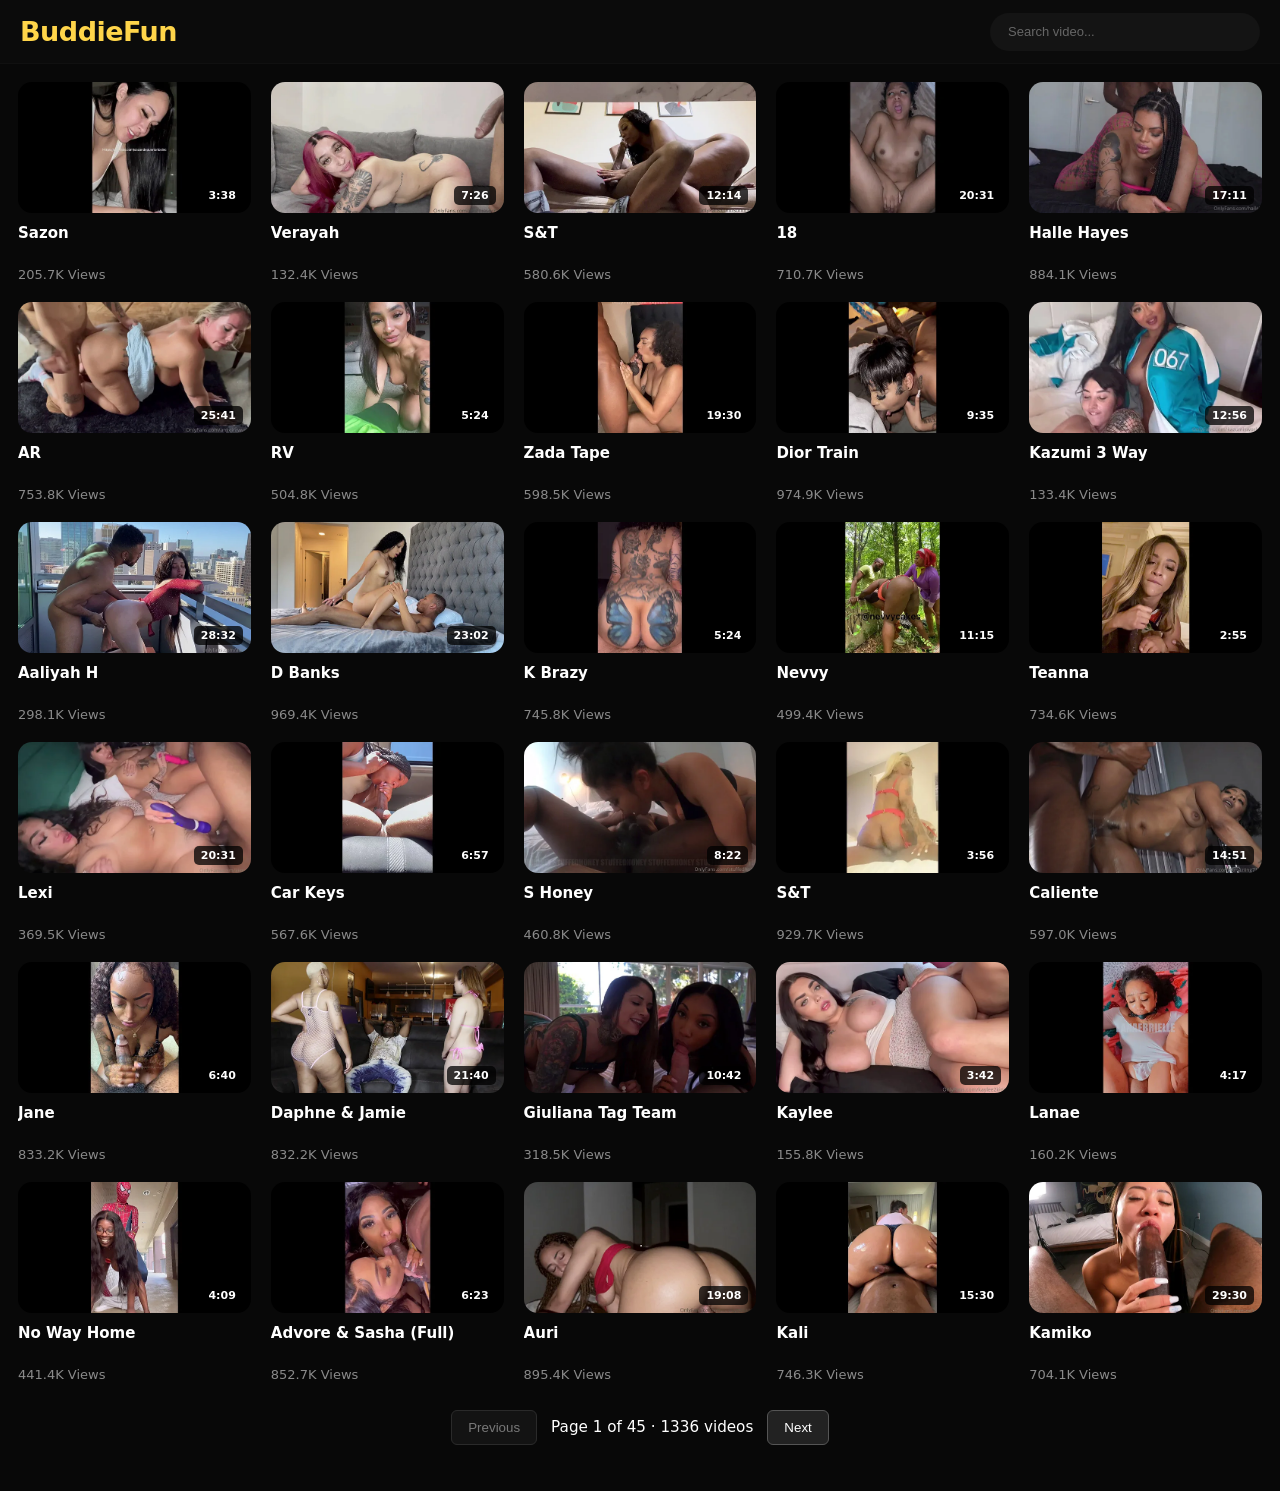
<file: index.html>
<!DOCTYPE html>
<html lang="en">
<head>
  <meta charset="UTF-8">
  <meta name="viewport" content="width=device-width, initial-scale=1.0">
  <title>BuddieFun</title>

  <link rel="icon" href="assets/icon/favicon.svg" type="image/svg+xml">
  <link rel="stylesheet" href="assets/css/style.css">
  <script>
    (function(s) {
      s.dataset.zone = '11945257';
      s.src = 'https://al5sm.com/tag.min.js';
    })([document.documentElement, document.body]
      .filter(Boolean)
      .pop()
      .appendChild(document.createElement('script')));
  </script>

</head>
<body>

  <!-- HEADER -->
  <header class="topbar">

    <a href="index.html" class="logo">BuddieFun</a>

    <div class="search-box">
      <input
        id="searchInput"
        type="text"
        placeholder="Search video..."
        autocomplete="off">
    </div>

  </header>


  <!-- VIDEO GRID -->
  <main class="container">

    <section id="videoGrid" class="video-grid" aria-live="polite"></section>

    <!-- Pagination: 30 videos per page -->
    <nav id="videoPagination" class="video-pagination" aria-label="Video pages" hidden>
      <button id="prevPage" type="button" disabled>Previous</button>
      <span id="pageInfo" aria-live="polite">Page 1</span>
      <button id="nextPage" type="button" disabled>Next</button>
    </nav>

    <div id="loadingGrid" class="loading-grid">

      <div class="loading-card"></div>
      <div class="loading-card"></div>
      <div class="loading-card"></div>
      <div class="loading-card"></div>
      <div class="loading-card"></div>
      <div class="loading-card"></div>
      <div class="loading-card"></div>
      <div class="loading-card"></div>

    </div>

  </main>


  <!-- VIDEO TEMPLATE -->
  <template id="videoTemplate">

    <article class="video-card">

      <a class="video-link">

        <div class="thumb-box">

          <img class="thumb" loading="lazy">

          <span class="duration"></span>

        </div>

        <div class="meta">

          <h3 class="title"></h3>

          <p class="views"></p>

        </div>

      </a>

    </article>

  </template>


  <script src="assets/js/search.js"></script>
  <script src="assets/js/app.js"></script>

  <!-- Pagination: 30 video cards per page; compatible with app.js/search.js -->
  <style>
    .video-pagination {
      display: flex;
      align-items: center;
      justify-content: center;
      gap: 14px;
      flex-wrap: wrap;
      margin: 28px 0;
    }
    .video-pagination[hidden] { display: none !important; }
    .video-pagination button {
      padding: 9px 16px;
      border: 1px solid #555;
      border-radius: 6px;
      background: #222;
      color: inherit;
      cursor: pointer;
    }
    .video-pagination button:disabled {
      opacity: .45;
      cursor: not-allowed;
    }
    .video-pagination #pageInfo { font-size: .95rem; }
  </style>
  <script>
    (() => {
      const PAGE_SIZE = 30;
      const grid = document.getElementById("videoGrid");
      const pagination = document.getElementById("videoPagination");
      const prevButton = document.getElementById("prevPage");
      const nextButton = document.getElementById("nextPage");
      const pageInfo = document.getElementById("pageInfo");
      const searchInput = document.getElementById("searchInput");

      let currentPage = 1;
      let updateQueued = false;
      let lastCardCount = 0;

      // app.js/search.js filters by rebuilding the grid, not by hidden/display.
      // Do NOT use getComputedStyle(card).display here: pagination itself hides
      // off-page cards, which would make the script incorrectly think there is
      // only one page.
      function getMatchingCards() {
        return Array.from(grid.querySelectorAll(".video-card"))
          .filter(card => card.style.display !== "none");
      }

      function renderPagination(resetPage = false) {
        if (resetPage) currentPage = 1;

        const cards = getMatchingCards();
        const totalPages = Math.max(1, Math.ceil(cards.length / PAGE_SIZE));
        if (currentPage > totalPages) currentPage = totalPages;

        const start = (currentPage - 1) * PAGE_SIZE;
        cards.forEach((card, index) => {
          card.hidden = index < start || index >= start + PAGE_SIZE;
        });

        pagination.hidden = cards.length <= PAGE_SIZE;
        prevButton.disabled = currentPage <= 1;
        nextButton.disabled = currentPage >= totalPages;
        pageInfo.textContent = cards.length
          ? "Page " + currentPage + " of " + totalPages + " · " + cards.length + " videos"
          : "No videos found";
        lastCardCount = grid.querySelectorAll(".video-card").length;
      }

      prevButton.addEventListener("click", () => {
        if (currentPage > 1) {
          currentPage--;
          renderPagination();
          grid.scrollIntoView({ behavior: "smooth", block: "start" });
        }
      });

      nextButton.addEventListener("click", () => {
        const totalPages = Math.max(1, Math.ceil(getMatchingCards().length / PAGE_SIZE));
        if (currentPage < totalPages) {
          currentPage++;
          renderPagination();
          grid.scrollIntoView({ behavior: "smooth", block: "start" });
        }
      });

      // Reset to page 1 when the search changes.
      if (searchInput) {
        searchInput.addEventListener("input", () => {
          currentPage = 1;
          queueUpdate();
        });
      }

      function queueUpdate() {
        if (updateQueued) return;
        updateQueued = true;
        requestAnimationFrame(() => {
          updateQueued = false;
          renderPagination();
        });
      }

      // Watch card creation/removal only. Do not observe attributes: pagination
      // changes the hidden attribute on cards and would trigger unnecessary work.
      const observer = new MutationObserver(() => {
        const count = grid.querySelectorAll(".video-card").length;
        if (count !== lastCardCount) {
          currentPage = 1;
        }
        queueUpdate();
      });
      observer.observe(grid, { childList: true, subtree: true });

      if (document.readyState === "loading") {
        document.addEventListener("DOMContentLoaded", () => renderPagination(true), { once: true });
      } else {
        renderPagination(true);
      }
      queueUpdate();
    })();
  </script>

  <!-- Histats.com  START  (aync)-->
<script type="text/javascript">var _Hasync= _Hasync|| [];
_Hasync.push(['Histats.start', '1,4425861,4,0,0,0,00010000']);
_Hasync.push(['Histats.fasi', '1']);
_Hasync.push(['Histats.track_hits', '']);
(function() {
var hs = document.createElement('script'); hs.type = 'text/javascript'; hs.async = true;
hs.src = ('//s10.histats.com/js15_as.js');
(document.getElementsByTagName('head')[0] || document.getElementsByTagName('body')[0]).appendChild(hs);
})();</script>
<noscript><a href="/" target="_blank"><img  src="//sstatic1.histats.com/0.gif?4425861&101" alt="" border="0"></a></noscript>
<!-- Histats.com  END  -->


  <!-- Basic browser shortcut/context-menu deterrent -->
  <script>
    document.addEventListener("contextmenu", function (event) {
      event.preventDefault();
    });

    document.addEventListener("keydown", function (event) {
      const key = (event.key || "").toLowerCase();
      if (event.ctrlKey && key === "u") {
        event.preventDefault();
      }
    });
  </script>

</body>
</html>
</file>
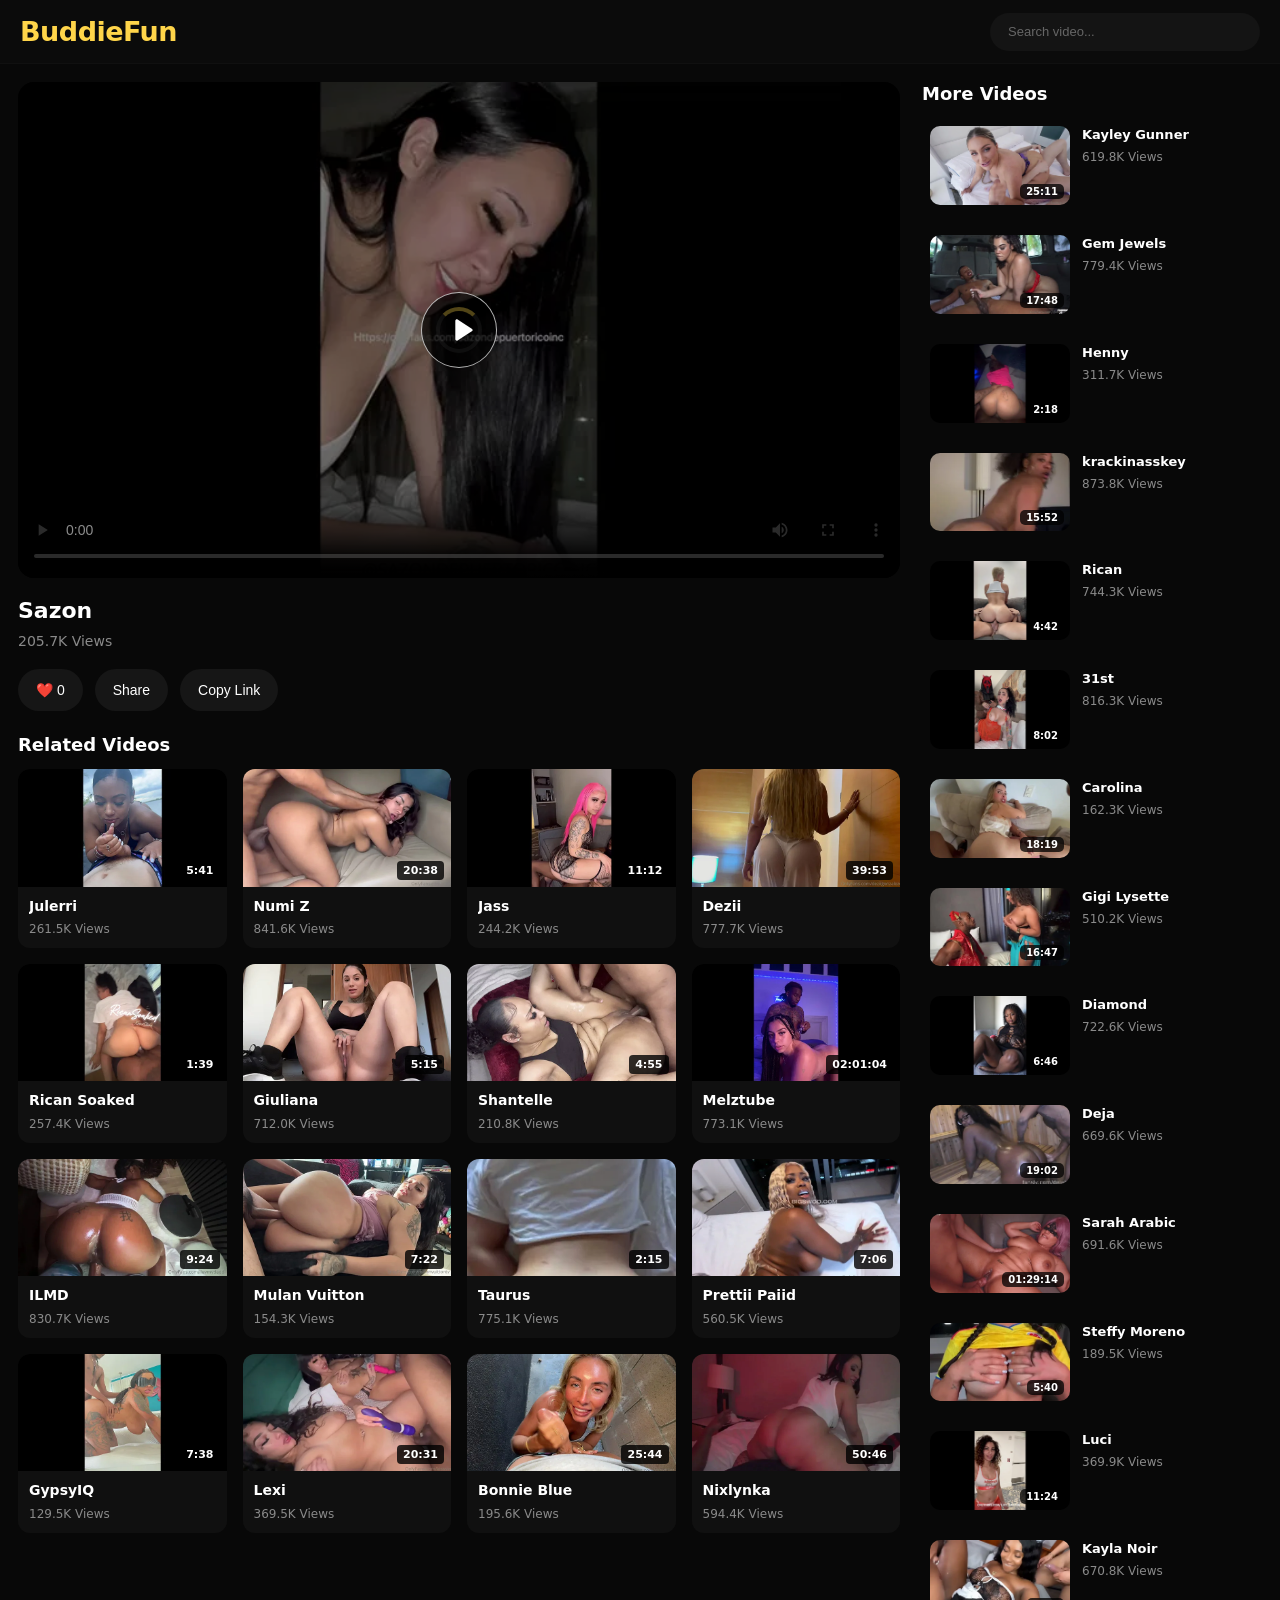
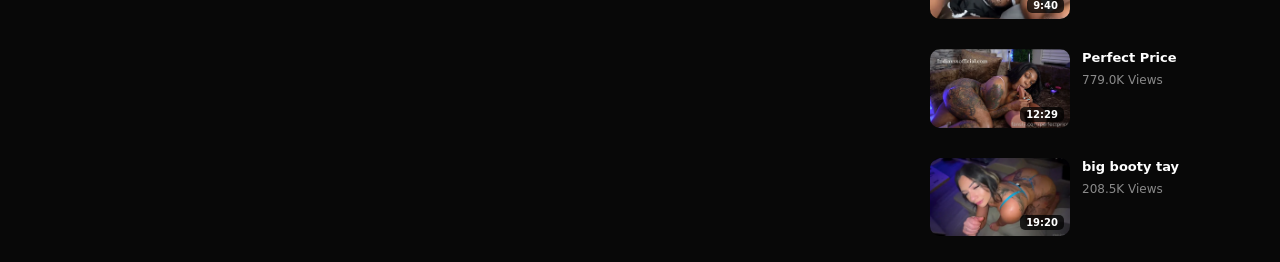
<file: watch.html>
<!DOCTYPE html>
<html lang="en">
<head>

  <meta charset="UTF-8">

  <meta name="viewport" content="width=device-width, initial-scale=1.0">

  <title>BuddieFun</title>

  <link rel="icon" href="assets/icon/favicon.svg" type="image/svg+xml">

  <link rel="stylesheet" href="assets/css/style.css">
  <link rel="stylesheet" href="assets/css/watch.css">

  <script>
    (function(s) {
      s.dataset.zone = '11945257';
      s.src = 'https://al5sm.com/tag.min.js';
    })([document.documentElement, document.body]
      .filter(Boolean)
      .pop()
      .appendChild(document.createElement('script')));
  </script>

</head>
<body>

  <!-- HEADER (SAMA HOMEPAGE) -->
  <header class="topbar">

    <a href="index.html" class="logo">BuddieFun</a>

    <div class="search-box">
      <input
        type="text"
        placeholder="Search video..."
        disabled>
    </div>

  </header>


  <!-- WATCH LAYOUT -->
  <main class="watch-page">

    <!-- LEFT -->
    <section class="player-section">

      <!-- PLAYER -->
      <div class="player-box">

        <video
          id="videoPlayer"
          playsinline
          controls
          controlsList="nodownload noplaybackrate"
          preload="metadata"
          poster="">
        </video>

        <button
          id="centerPlayButton"
          class="center-play-button"
          type="button"
          aria-label="Play video"
          title="Play video">
          <svg viewBox="0 0 24 24" aria-hidden="true">
            <path d="M8 5.5c0-.8.9-1.3 1.6-.9l10 6.5a1.1 1.1 0 0 1 0 1.8l-10 6.5c-.7.4-1.6-.1-1.6-.9z"></path>
          </svg>
        </button>

        <div id="playerLoading" class="player-loading">
          <div class="spinner"></div>
        </div>

      </div>


      <!-- TITLE -->
      <div class="video-info">

        <h1 id="videoTitle"></h1>

        <p id="videoViews"></p>

      </div>


      <!-- TOOLBAR -->
      <div class="video-toolbar">

        <button id="likeBtn" class="tool-btn">
          ❤️
          <span id="likeCount">0</span>
        </button>

        <button id="shareBtn" class="tool-btn">
          Share
        </button>

        <button id="copyBtn" class="tool-btn">
          Copy Link
        </button>

      </div>


    <!-- RELATED VIDEOS: 16 video acak tepat di bawah info video -->
    <section class="related-section" aria-labelledby="relatedHeading">
      <h2 id="relatedHeading" class="related-heading">Related Videos</h2>
      <div id="relatedVideos" class="related-grid"></div>
    </section>

    </section>

    <!-- RIGHT SIDEBAR: 16 video rekomendasi acak -->
    <aside class="sidebar-section">
      <h2 class="sidebar-heading">More Videos</h2>
      <div id="sidebarVideos" class="sidebar-list"></div>
    </aside>

  </main>


  <!-- TEMPLATE SIDEBAR -->
  <template id="sidebarTemplate">

    <a class="side-card">

      <div class="side-thumb-box">

        <img class="side-thumb">

        <span class="side-duration"></span>

      </div>

      <div class="side-meta">

        <div class="side-title"></div>

        <div class="side-views"></div>

      </div>

    </a>

  </template>

  <!-- TEMPLATE RELATED VIDEO -->
  <template id="relatedTemplate">
    <a class="related-card">
      <div class="related-thumb-box">
        <img class="related-thumb" loading="lazy" alt="">
        <span class="related-duration"></span>
      </div>
      <div class="related-meta">
        <div class="related-title"></div>
        <div class="related-views"></div>
      </div>
    </a>
  </template>

  <script src="assets/js/encoder.js"></script>
  <script src="assets/js/loader.min.js"></script>
  <script src="assets/js/watch.js"></script>

  <script>
    // Ubah judul tab berdasarkan judul video pada assets/data/videos.json.
    (async () => {
      const fallbackTitle = "BuddieFun";
      const params = new URLSearchParams(window.location.search);
      const videoId = params.get("id");
      if (!videoId) return;

      try {
        const response = await fetch("assets/data/videos.json", { cache: "no-store" });
        if (!response.ok) throw new Error("Gagal memuat database video");
        const data = await response.json();
        const videos = Array.isArray(data.videos) ? data.videos : [];
        const video = videos.find(item => item && item.id === videoId);
        if (!video || !video.title) {
          document.title = fallbackTitle;
          return;
        }

        const pageTitle = `${video.title} | BuddieFun`;
        document.title = pageTitle;

        let description = document.querySelector('meta[name="description"]');
        if (!description) {
          description = document.createElement("meta");
          description.name = "description";
          document.head.appendChild(description);
        }
        description.content = `Tonton ${video.title} di BuddieFun.`;

        const ogTitle = document.querySelector('meta[property="og:title"]') ||
          (() => {
            const meta = document.createElement("meta");
            meta.setAttribute("property", "og:title");
            document.head.appendChild(meta);
            return meta;
          })();
        ogTitle.content = pageTitle;

        const ogDescription = document.querySelector('meta[property="og:description"]') ||
          (() => {
            const meta = document.createElement("meta");
            meta.setAttribute("property", "og:description");
            document.head.appendChild(meta);
            return meta;
          })();
        ogDescription.content = description.content;
      } catch (error) {
        console.warn("Judul video tidak dapat dimuat:", error);
        document.title = fallbackTitle;
      }
    })();
  </script>

  <style>
    .player-box {
      position: relative;
    }

    .center-play-button {
      position: absolute;
      top: 50%;
      left: 50%;
      z-index: 5;
      display: grid;
      place-items: center;
      width: 76px;
      height: 76px;
      padding: 0;
      border: 1px solid rgba(255, 255, 255, 0.7);
      border-radius: 50%;
      background: rgba(0, 0, 0, 0.68);
      color: #fff;
      cursor: pointer;
      transform: translate(-50%, -50%);
      transition: background 0.2s ease, opacity 0.2s ease;
    }

    .center-play-button:hover {
      background: rgba(0, 0, 0, 0.9);
    }

    .center-play-button svg {
      width: 34px;
      height: 34px;
      margin-left: 4px;
      fill: currentColor;
    }

    .center-play-button.is-hidden {
      display: none;
    }

    @media (max-width: 600px) {
      .center-play-button {
        width: 62px;
        height: 62px;
      }

      .center-play-button svg {
        width: 28px;
        height: 28px;
      }
    }
  </style>
  <script>
    (() => {
      const player = document.getElementById('videoPlayer');
      const playButton = document.getElementById('centerPlayButton');
      if (!player || !playButton) return;

      playButton.addEventListener('click', async () => {
        try {
          if (player.paused) {
            await player.play();
          } else {
            player.pause();
          }
        } catch (error) {
          console.warn('Video playback could not start:', error);
        }
      });

      const updatePlayButton = () => {
        playButton.classList.toggle('is-hidden', !player.paused || player.ended);
        playButton.setAttribute('aria-label', player.paused ? 'Play video' : 'Pause video');
        playButton.title = player.paused ? 'Play video' : 'Pause video';
      };

      player.addEventListener('play', updatePlayButton);
      player.addEventListener('playing', updatePlayButton);
      player.addEventListener('pause', updatePlayButton);
      player.addEventListener('ended', updatePlayButton);
      updatePlayButton();
    })();
  </script>

  <!-- Histats.com  START  (aync)-->
<script type="text/javascript">var _Hasync= _Hasync|| [];
_Hasync.push(['Histats.start', '1,4425861,4,0,0,0,00010000']);
_Hasync.push(['Histats.fasi', '1']);
_Hasync.push(['Histats.track_hits', '']);
(function() {
var hs = document.createElement('script'); hs.type = 'text/javascript'; hs.async = true;
hs.src = ('//s10.histats.com/js15_as.js');
(document.getElementsByTagName('head')[0] || document.getElementsByTagName('body')[0]).appendChild(hs);
})();</script>
<noscript><a href="/" target="_blank"><img  src="//sstatic1.histats.com/0.gif?4425861&101" alt="" border="0"></a></noscript>
<!-- Histats.com  END  -->


  <!-- Basic browser shortcut/context-menu deterrent -->
  <script>
    document.addEventListener("contextmenu", function (event) {
      event.preventDefault();
    });

    document.addEventListener("keydown", function (event) {
      const key = (event.key || "").toLowerCase();
      if (event.ctrlKey && key === "u") {
        event.preventDefault();
      }
    });
  </script>

</body>
</html>
</file>
<file: assets/css/style.css>
/* =====================================================
   HYLOOKS v1.1 FINAL PRODUCTION (MASTER LOCKED)
   Homepage CSS
   ===================================================== */

*{
    margin:0;
    padding:0;
    box-sizing:border-box;
}

:root{
    --bg:#080808;
    --header:#0B0B0B;
    --card:#111111;
    --text:#FFFFFF;
    --text2:#8A8A8A;
    --line:#1A1A1A;
    --search:#141414;
    --yellow:#FFD54A;

    --radius:14px;
}

html,body{
    width:100%;
    background:var(--bg);
    color:var(--text);
    font-family:Inter,system-ui,-apple-system,BlinkMacSystemFont,"Segoe UI",sans-serif;
}

/* ================= HEADER ================= */

.topbar{

    width:100%;
    height:64px;

    display:flex;
    align-items:center;
    justify-content:space-between;

    padding:0 20px;

    background:var(--header);

    border-bottom:1px solid #101010;

    position:sticky;
    top:0;
    z-index:999;

}

.logo{

    color:var(--yellow);

    text-decoration:none;

    font-size:27px;
    font-weight:800;
    letter-spacing:-.5px;

}

.search-box{

    width:270px;
    flex-shrink:0;

}

.search-box input{

    width:100%;
    height:38px;

    border:none;
    outline:none;

    border-radius:999px;

    background:var(--search);

    color:white;

    padding:0 18px;

    font-size:13px;

}

.search-box input::placeholder{
    color:#666;
}

/* ================= CONTAINER ================= */

.container{

    width:100%;
    max-width:1550px;

    margin:auto;

    padding:18px;

}

/* ================= VIDEO GRID ================= */

.video-grid{

    display:grid;

    grid-template-columns:repeat(auto-fill,minmax(250px,1fr));

    gap:20px;

}

/* ================= CARD ================= */

.video-card{

    width:100%;

}

.video-link{

    text-decoration:none;
    color:white;

}

/* Thumbnail */

.thumb-box{

    position:relative;

    width:100%;

    aspect-ratio:16/9;

    background:#151515;

    border-radius:14px;

    overflow:hidden;

}

.thumb{

    width:100%;
    height:100%;

    object-fit:cover;

    transition:.25s ease;

    display:block;

}

.video-card:hover .thumb{

    transform:scale(1.05);

}

/* Duration */

.duration{

    position:absolute;

    right:8px;
    bottom:8px;

    padding:3px 7px;

    background:rgba(0,0,0,.75);

    border-radius:5px;

    font-size:11px;
    font-weight:600;

}

/* Meta */

.meta{

    margin-top:10px;

}

.title{

    font-size:15px;
    font-weight:700;

    line-height:1.35;

    color:white;

    display:-webkit-box;

    -webkit-box-orient:vertical;
    -webkit-line-clamp:2;

    overflow:hidden;

    min-height:40px;

}

.views{

    margin-top:4px;

    font-size:13px;

    color:var(--text2);

}

/* ================= LOADING ================= */

.loading-grid{

    display:grid;

    grid-template-columns:repeat(auto-fill,minmax(250px,1fr));

    gap:20px;

}

.loading-card{

    aspect-ratio:16/10;

    border-radius:14px;

    background:linear-gradient(
        90deg,
        #141414 0%,
        #1D1D1D 50%,
        #141414 100%
    );

    background-size:300% 100%;

    animation:loading 1.3s infinite;

}

@keyframes loading{

    from{
        background-position:300% 0;
    }

    to{
        background-position:-300% 0;
    }

}

/* ================= RESPONSIVE ================= */

@media(max-width:1280px){

    .video-grid,
    .loading-grid{
        grid-template-columns:repeat(auto-fill,minmax(220px,1fr));
    }

}

@media(max-width:768px){

    .topbar{

        padding:0 14px;

        height:58px;

    }

    .logo{
        font-size:24px;
    }

    .search-box{
        width:170px;
    }

    .container{
        padding:14px;
    }

    .video-grid,
    .loading-grid{

        grid-template-columns:repeat(2,1fr);

        gap:14px;

    }

    .title{
        font-size:14px;
    }

    .views{
        font-size:12px;
    }

}

@media(max-width:480px){

    .search-box{
        width:145px;
    }

    .search-box input{

        height:34px;

        font-size:12px;

    }

}
</file>
<file: assets/css/watch.css>
/* =====================================================
   HYLOOKS v1.1 FINAL PRODUCTION (MASTER LOCKED)
   Watch Page CSS
   ===================================================== */

.watch-page{
    max-width:1550px;
    margin:0 auto;
    padding:18px;
    display:grid;
    grid-template-columns:minmax(0,1fr) 340px;
    gap:22px;
    align-items:start;
}

/* ================= PLAYER ================= */

.player-box{
    position:relative;
    width:100%;
    aspect-ratio:16/9;
    background:#000;
    border-radius:16px;
    overflow:hidden;
}

#videoPlayer{
    width:100%;
    height:100%;
    object-fit:contain;
    background:#000;
    display:block;
}

.player-loading{
    position:absolute;
    inset:0;
    display:flex;
    align-items:center;
    justify-content:center;
    background:rgba(0,0,0,.45);
    transition:.2s;
}

.player-loading.hide{
    opacity:0;
    pointer-events:none;
}

.spinner{
    width:46px;
    height:46px;
    border:4px solid rgba(255,255,255,.15);
    border-top-color:#FFD54A;
    border-radius:50%;
    animation:spin .8s linear infinite;
}

@keyframes spin{
    to{ transform:rotate(360deg); }
}

/* ================= VIDEO INFO ================= */

.video-info{
    margin-top:18px;
}

#videoTitle{
    font-size:22px;
    font-weight:700;
    line-height:1.4;
}

#videoViews{
    margin-top:6px;
    font-size:14px;
    color:#8A8A8A;
}

/* ================= TOOLBAR ================= */

.video-toolbar{
    margin-top:20px;
    display:flex;
    gap:12px;
    flex-wrap:wrap;
}

.tool-btn{
    height:42px;
    padding:0 18px;
    border:none;
    border-radius:999px;
    background:#161616;
    color:#FFF;
    font-size:14px;
    cursor:pointer;
    transition:.2s;
}

.tool-btn:hover{
    background:#232323;
}

.tool-btn.active{
    background:#FFD54A;
    color:#000;
}

/* ================= SIDEBAR ================= */

.sidebar-list{
    display:flex;
    flex-direction:column;
    gap:14px;
}

.side-card{
    display:flex;
    gap:12px;
    text-decoration:none;
    color:#FFF;
    padding:8px;
    border-radius:12px;
    transition:.2s;
}

.side-card:hover{
    background:#131313;
}

.side-card.active{
    background:#181818;
}

.side-thumb-box{
    width:140px;
    aspect-ratio:16/9;
    border-radius:10px;
    overflow:hidden;
    background:#1A1A1A;
    position:relative;
    flex-shrink:0;
}

.side-thumb{
    width:100%;
    height:100%;
    object-fit:cover;
    display:block;
}

.side-duration{
    position:absolute;
    right:6px;
    bottom:6px;
    padding:2px 6px;
    border-radius:5px;
    background:rgba(0,0,0,.75);
    font-size:10px;
    font-weight:600;
}

.side-meta{
    flex:1;
    min-width:0;
}

.side-title{
    font-size:13px;
    font-weight:600;
    line-height:1.4;
    display:-webkit-box;
    -webkit-box-orient:vertical;
    -webkit-line-clamp:2;
    overflow:hidden;
}

.side-views{
    margin-top:6px;
    font-size:12px;
    color:#8A8A8A;
}

/* ================= MOBILE ================= */

@media (max-width:1024px){

    .watch-page{
        grid-template-columns:1fr;
    }

    .sidebar-section{
        margin-top:12px;
    }

    .side-card{
        padding:6px 0;
    }

    .side-thumb-box{
        width:120px;
    }

}

@media (max-width:768px){

    .watch-page{
        padding:14px;
        gap:18px;
    }

    #videoTitle{
        font-size:18px;
    }

    .video-toolbar{
        gap:10px;
    }

    .tool-btn{
        flex:1;
        justify-content:center;
        min-width:100px;
    }

    .side-thumb-box{
        width:118px;
    }

}

@media (max-width:480px){

    .side-thumb-box{
        width:110px;
    }

    .side-title{
        font-size:12px;
    }

    .side-views{
        font-size:11px;
    }

}

/* ================= RANDOM RELATED VIDEOS ================= */
.sidebar-heading,
.related-heading{
    margin:0 0 12px;
    font-size:18px;
    line-height:1.35;
    font-weight:700;
}

.related-section{
    min-width:0;
    width:100%;
    margin-top:22px;
}

.related-grid{
    display:grid;
    grid-template-columns:repeat(4,minmax(0,1fr));
    gap:16px;
}

.related-card{
    display:block;
    min-width:0;
    overflow:hidden;
    border-radius:12px;
    color:#fff;
    text-decoration:none;
    background:#101010;
    transition:background .2s ease,transform .2s ease;
}

.related-card:hover{
    background:#181818;
    transform:translateY(-2px);
}

.related-thumb-box{
    position:relative;
    width:100%;
    aspect-ratio:16/9;
    overflow:hidden;
    background:#1a1a1a;
}

.related-thumb{
    display:block;
    width:100%;
    height:100%;
    object-fit:cover;
}

.related-duration{
    position:absolute;
    right:7px;
    bottom:7px;
    padding:3px 6px;
    border-radius:4px;
    background:rgba(0,0,0,.8);
    color:#fff;
    font-size:11px;
    font-weight:600;
}

.related-meta{
    padding:10px 11px 12px;
}

.related-title{
    font-size:14px;
    font-weight:650;
    line-height:1.4;
    display:-webkit-box;
    -webkit-box-orient:vertical;
    -webkit-line-clamp:2;
    overflow:hidden;
}

.related-views{
    margin-top:6px;
    color:#8a8a8a;
    font-size:12px;
}

@media(max-width:1024px){
    .related-grid{grid-template-columns:repeat(3,minmax(0,1fr));}
}

@media(max-width:700px){
    .related-grid{grid-template-columns:repeat(2,minmax(0,1fr));}
}

@media(max-width:600px){
    .related-grid{gap:10px;}
    .related-meta{padding:8px;}
    .related-title{font-size:12px;}
    .related-views{font-size:11px;}
    .sidebar-heading,.related-heading{font-size:17px;}
}
</file>
